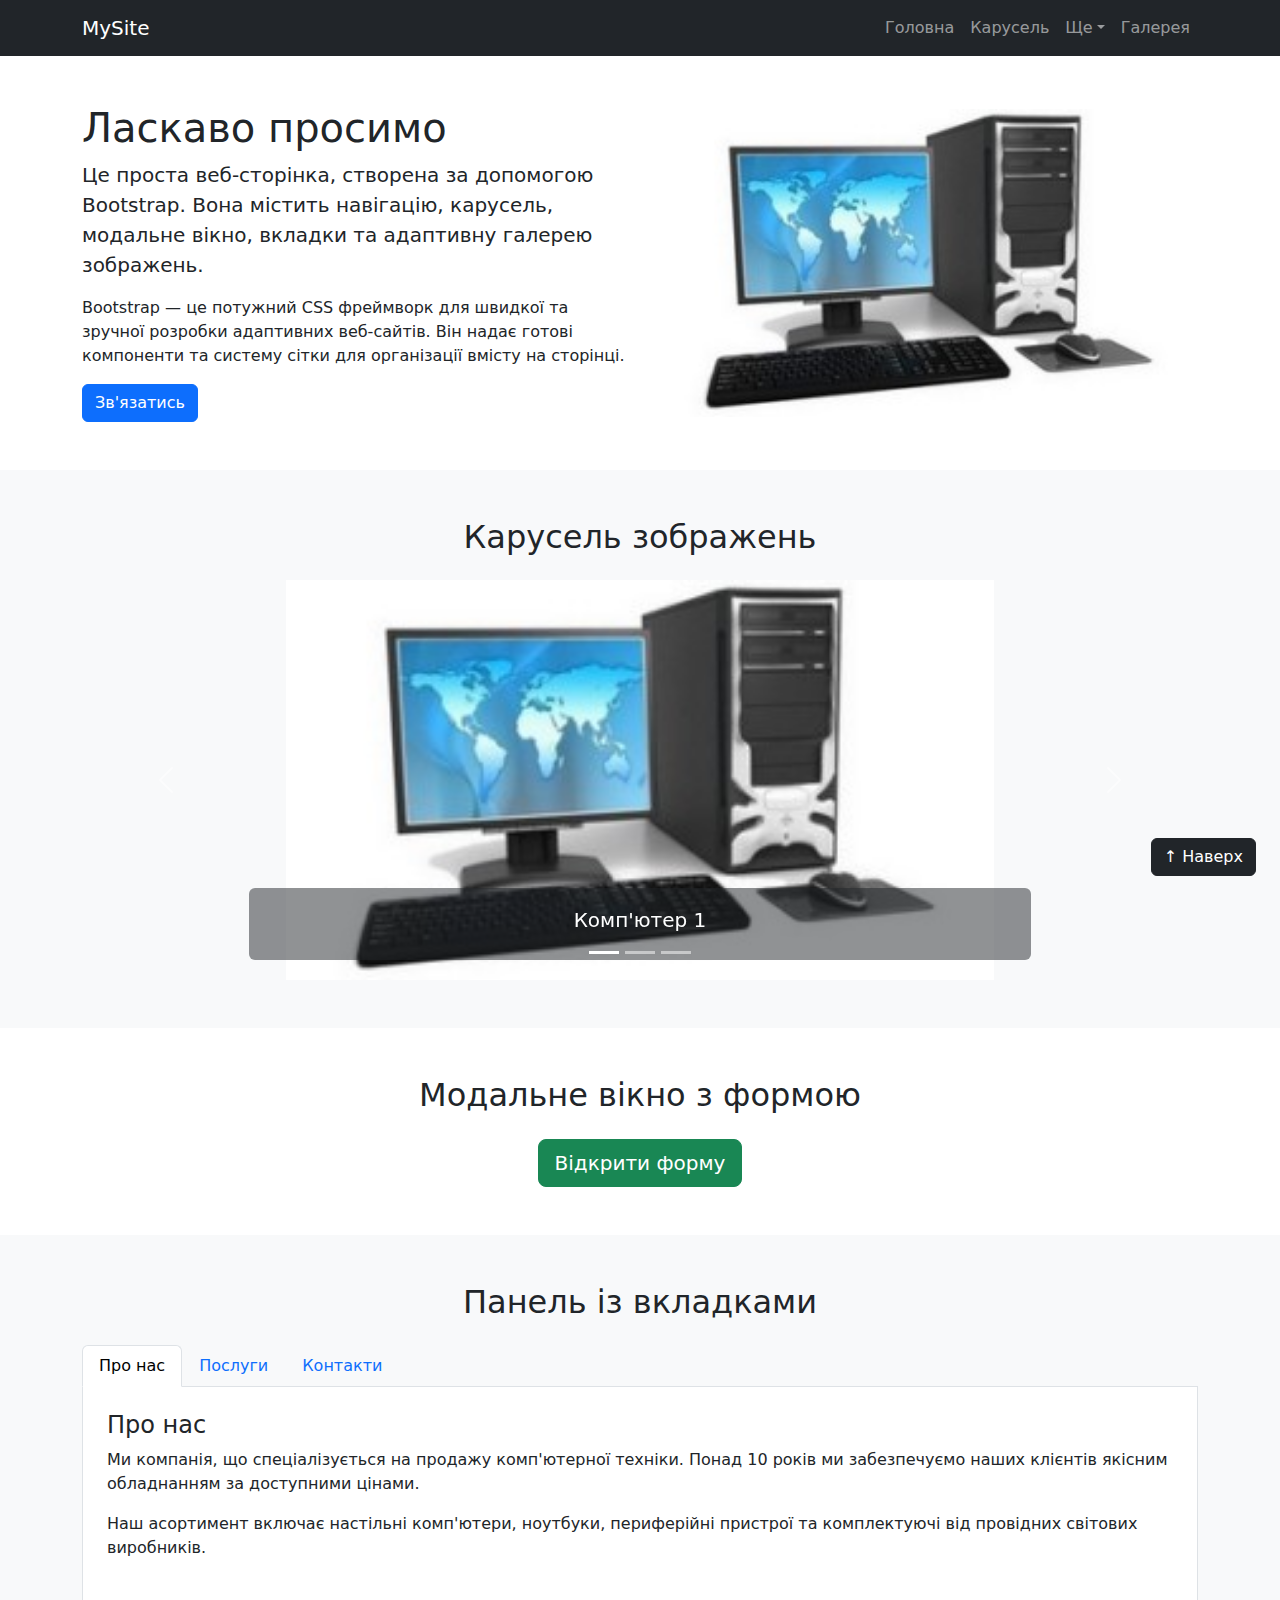
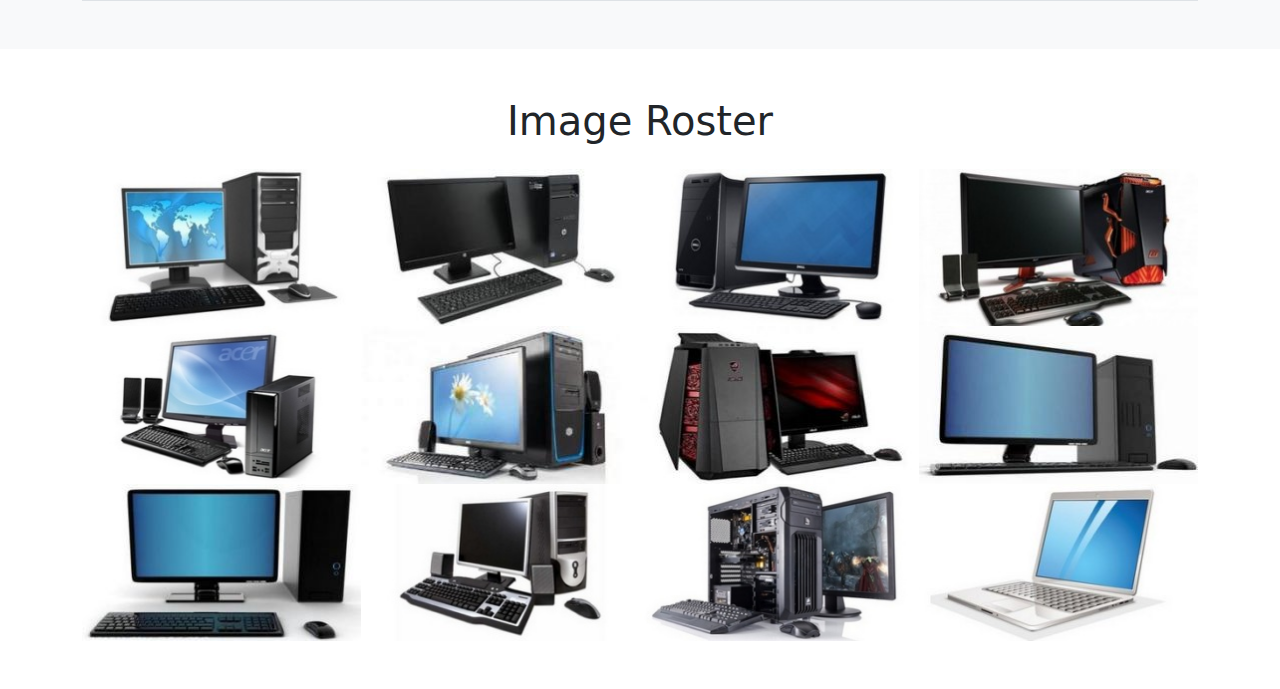
<file: LB11/index.html>
<!DOCTYPE html>
<html lang="uk">
<head>
  <meta charset="UTF-8">
  <meta name="viewport" content="width=device-width, initial-scale=1.0">
  <title>Лабораторна робота 11 — Bootstrap</title>
  <link rel="stylesheet" href="https://cdn.jsdelivr.net/npm/bootstrap@5.3.3/dist/css/bootstrap.min.css">
</head>
<body id="top">

  <nav class="navbar navbar-expand-lg navbar-dark bg-dark">
    <div class="container">
      <a class="navbar-brand" href="#top">MySite</a>
      <button class="navbar-toggler" type="button" data-bs-toggle="collapse" data-bs-target="#navbarMenu">
        <span class="navbar-toggler-icon"></span>
      </button>
      <div class="collapse navbar-collapse" id="navbarMenu">
        <ul class="navbar-nav ms-auto">
          <li class="nav-item">
            <a class="nav-link" href="#task1">Головна</a>
          </li>
          <li class="nav-item">
            <a class="nav-link" href="#task2">Карусель</a>
          </li>
          <li class="nav-item dropdown">
            <a class="nav-link dropdown-toggle" href="#" data-bs-toggle="dropdown">Ще</a>
            <ul class="dropdown-menu">
              <li><a class="dropdown-item" href="#task3">Форма</a></li>
              <li><a class="dropdown-item" href="#task4">Вкладки</a></li>
              <li><a class="dropdown-item" href="#task5">Галерея</a></li>
            </ul>
          </li>
          <li class="nav-item">
            <a class="nav-link" href="#task5">Галерея</a>
          </li>
        </ul>
      </div>
    </div>
  </nav>

  <section id="task1" class="py-5">
    <div class="container">
      <div class="row align-items-center">
        <div class="col-md-6">
          <h1>Ласкаво просимо</h1>
          <p class="lead">Це проста веб-сторінка, створена за допомогою Bootstrap. Вона містить навігацію, карусель, модальне вікно, вкладки та адаптивну галерею зображень.</p>
          <p>Bootstrap — це потужний CSS фреймворк для швидкої та зручної розробки адаптивних веб-сайтів. Він надає готові компоненти та систему сітки для організації вмісту на сторінці.</p>
          <button class="btn btn-primary" data-bs-toggle="modal" data-bs-target="#contactModal">Зв'язатись</button>
        </div>
        <div class="col-md-6 mt-4 mt-md-0 text-center">
          <img src="img/01.jpg" alt="Комп'ютер" style="width:100%;height:100%;">
        </div>
      </div>
    </div>
  </section>

  <section id="task2" class="py-5 bg-light">
    <div class="container">
      <h2 class="text-center mb-4">Карусель зображень</h2>
      <div id="myCarousel" class="carousel slide" data-bs-ride="carousel">
        <div class="carousel-indicators">
          <button type="button" data-bs-target="#myCarousel" data-bs-slide-to="0" class="active"></button>
          <button type="button" data-bs-target="#myCarousel" data-bs-slide-to="1"></button>
          <button type="button" data-bs-target="#myCarousel" data-bs-slide-to="2"></button>
        </div>
        <div class="carousel-inner">
          <div class="carousel-item active">
            <img src="img/01.jpg" class="d-block mx-auto" alt="Слайд 1" style="width:100%;height:400px;object-fit:contain;">
            <div class="carousel-caption d-none d-md-block bg-dark bg-opacity-50 rounded">
              <h5>Комп'ютер 1</h5>
            </div>
          </div>
          <div class="carousel-item">
            <img src="img/02.jpg" class="d-block mx-auto" alt="Слайд 2" style="width:100%;height:400px;object-fit:contain;">
            <div class="carousel-caption d-none d-md-block bg-dark bg-opacity-50 rounded">
              <h5>Комп'ютер 2</h5>
            </div>
          </div>
          <div class="carousel-item">
            <img src="img/03.jpg" class="d-block mx-auto" alt="Слайд 3" style="width:100%;height:400px;object-fit:contain;">
            <div class="carousel-caption d-none d-md-block bg-dark bg-opacity-50 rounded">
              <h5>Комп'ютер 3</h5>
            </div>
          </div>
        </div>
        <button class="carousel-control-prev" type="button" data-bs-target="#myCarousel" data-bs-slide="prev">
          <span class="carousel-control-prev-icon"></span>
          <span class="visually-hidden">Попередній</span>
        </button>
        <button class="carousel-control-next" type="button" data-bs-target="#myCarousel" data-bs-slide="next">
          <span class="carousel-control-next-icon"></span>
          <span class="visually-hidden">Наступний</span>
        </button>
      </div>
    </div>
  </section>

  <section id="task3" class="py-5">
    <div class="container text-center">
      <h2 class="mb-4">Модальне вікно з формою</h2>
      <button class="btn btn-success btn-lg" data-bs-toggle="modal" data-bs-target="#contactModal">
        Відкрити форму
      </button>
    </div>
  </section>

  <div class="modal fade" id="contactModal" tabindex="-1">
    <div class="modal-dialog">
      <div class="modal-content">
        <div class="modal-header">
          <h5 class="modal-title">Форма зворотнього зв'язку</h5>
          <button type="button" class="btn-close" data-bs-dismiss="modal"></button>
        </div>
        <div class="modal-body">
          <form>
            <div class="mb-3">
              <label class="form-label">Ім'я</label>
              <input type="text" class="form-control" placeholder="Введіть ваше ім'я">
            </div>
            <div class="mb-3">
              <label class="form-label">Email</label>
              <input type="email" class="form-control" placeholder="example@email.com">
            </div>
            <div class="mb-3">
              <label class="form-label">Телефон</label>
              <input type="tel" class="form-control" placeholder="+380 00 000 00 00">
            </div>
            <div class="mb-3">
              <label class="form-label">Тема</label>
              <select class="form-select">
                <option value="">Оберіть тему</option>
                <option value="1">Загальне питання</option>
                <option value="2">Технічна підтримка</option>
                <option value="3">Інше</option>
              </select>
            </div>
            <div class="mb-3">
              <label class="form-label">Повідомлення</label>
              <textarea class="form-control" rows="3" placeholder="Введіть ваше повідомлення"></textarea>
            </div>
            <div class="mb-3 form-check">
              <input type="checkbox" class="form-check-input" id="agreeCheck">
              <label class="form-check-label" for="agreeCheck">Я погоджуюсь з умовами</label>
            </div>
          </form>
        </div>
        <div class="modal-footer">
          <button type="button" class="btn btn-secondary" data-bs-dismiss="modal">Закрити</button>
          <button type="button" class="btn btn-primary">Відправити</button>
        </div>
      </div>
    </div>
  </div>

  <section id="task4" class="py-5 bg-light">
    <div class="container">
      <h2 class="text-center mb-4">Панель із вкладками</h2>
      <ul class="nav nav-tabs" id="myTabs">
        <li class="nav-item">
          <button class="nav-link active" data-bs-toggle="tab" data-bs-target="#tab1">Про нас</button>
        </li>
        <li class="nav-item">
          <button class="nav-link" data-bs-toggle="tab" data-bs-target="#tab2">Послуги</button>
        </li>
        <li class="nav-item">
          <button class="nav-link" data-bs-toggle="tab" data-bs-target="#tab3">Контакти</button>
        </li>
      </ul>
      <div class="tab-content border border-top-0 p-4 bg-white">
        <div class="tab-pane fade show active" id="tab1">
          <h4>Про нас</h4>
          <p>Ми компанія, що спеціалізується на продажу комп'ютерної техніки. Понад 10 років ми забезпечуємо наших клієнтів якісним обладнанням за доступними цінами.</p>
          <p>Наш асортимент включає настільні комп'ютери, ноутбуки, периферійні пристрої та комплектуючі від провідних світових виробників.</p>
        </div>
        <div class="tab-pane fade" id="tab2">
          <h4>Наші послуги</h4>
          <ul>
            <li>Продаж комп'ютерної техніки</li>
            <li>Ремонт та технічне обслуговування</li>
            <li>Налаштування програмного забезпечення</li>
            <li>Консультації з вибору обладнання</li>
            <li>Доставка та встановлення</li>
          </ul>
        </div>
        <div class="tab-pane fade" id="tab3">
          <h4>Контакти</h4>
          <p><strong>Адреса:</strong> м. Київ, вул. Хрещатик, 1</p>
          <p><strong>Телефон:</strong> +380 44 123 45 67</p>
          <p><strong>Email:</strong> info@computers.ua</p>
          <p><strong>Графік роботи:</strong> Пн-Пт 9:00 — 18:00</p>
        </div>
      </div>
    </div>
  </section>

  <section id="task5" class="py-5">
    <div class="container">
      <h1 class="text-center mb-4">Image Roster</h1>
      <div class="row g-0">
        <div class="col-12 col-md-6 col-lg-4 col-xl-3">
          <img src="img/01.jpg" alt="Image 1" style="width:100%;height:100%;">
        </div>
        <div class="col-12 col-md-6 col-lg-4 col-xl-3">
          <img src="img/02.jpg" alt="Image 2" style="width:100%;height:100%;">
        </div>
        <div class="col-12 col-md-6 col-lg-4 col-xl-3">
          <img src="img/03.jpg" alt="Image 3" style="width:100%;height:100%;">
        </div>
        <div class="col-12 col-md-6 col-lg-4 col-xl-3">
          <img src="img/04.jpg" alt="Image 4" style="width:100%;height:100%;">
        </div>
        <div class="col-12 col-md-6 col-lg-4 col-xl-3">
          <img src="img/05.jpg" alt="Image 5" style="width:100%;height:100%;">
        </div>
        <div class="col-12 col-md-6 col-lg-4 col-xl-3">
          <img src="img/06.jpg" alt="Image 6" style="width:100%;height:100%;">
        </div>
        <div class="col-12 col-md-6 col-lg-4 col-xl-3">
          <img src="img/07.jpg" alt="Image 7" style="width:100%;height:100%;">
        </div>
        <div class="col-12 col-md-6 col-lg-4 col-xl-3">
          <img src="img/08.jpg" alt="Image 8" style="width:100%;height:100%;">
        </div>
        <div class="col-12 col-md-6 col-lg-4 col-xl-3">
          <img src="img/09.jpg" alt="Image 9" style="width:100%;height:100%;">
        </div>
        <div class="col-12 col-md-6 col-lg-4 col-xl-3">
          <img src="img/10.jpg" alt="Image 10" style="width:100%;height:100%;">
        </div>
        <div class="col-12 col-md-6 col-lg-4 col-xl-3">
          <img src="img/11.jpg" alt="Image 11" style="width:100%;height:100%;">
        </div>
        <div class="col-12 col-md-6 col-lg-4 col-xl-3">
          <img src="img/12.jpg" alt="Image 12" style="width:100%;height:100%;">
        </div>
      </div>
    </div>
  </section>

  <a href="#top" class="btn btn-dark position-fixed bottom-0 end-0 m-4">↑ Наверх</a>

  <script src="https://cdn.jsdelivr.net/npm/bootstrap@5.3.3/dist/js/bootstrap.bundle.min.js"></script>
</body>
</html>
</file>
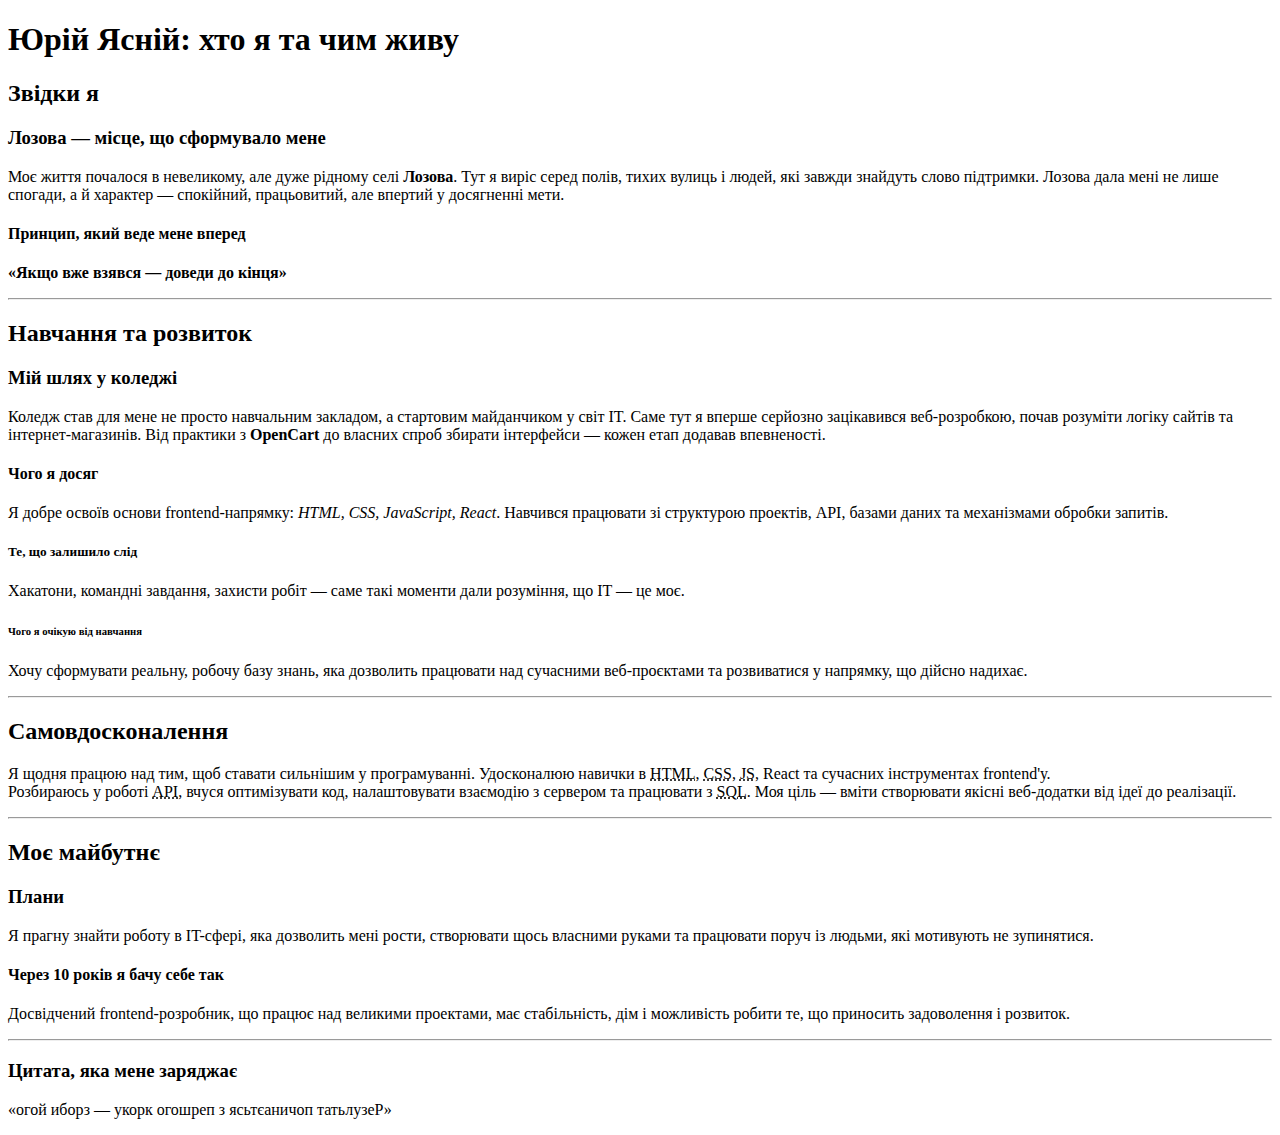
<file: firstpart/styles/index.html>
<!DOCTYPE html>
<html lang="uk">

<head>
    <meta charset="UTF-8">
    <meta http-equiv="X-UA-Compatible" content="IE=edge">
    <meta name="viewport" content="width=device-width, initial-scale=1.0">
    <title>Document</title>
</head>

<body>
    <h1>Юрій Ясній: хто я та чим живу</h1>

    <h2>Звідки я</h2>
    <h3>Лозова — місце, що сформувало мене</h3>
    <p>
        Моє життя почалося в невеликому, але дуже рідному селі <b>Лозова</b>.
        Тут я виріс серед полів, тихих вулиць і людей, які завжди знайдуть слово підтримки.
        Лозова дала мені не лише спогади, а й характер — спокійний, працьовитий, але впертий у досягненні мети.
    </p>

    <h4>Принцип, який веде мене вперед</h4>
    <p>
        <strong>«Якщо вже взявся — доведи до кінця»</strong>
    </p>

    <hr>

    <h2>Навчання та розвиток</h2>
    <h3>Мій шлях у коледжі</h3>
    <p>
        Коледж став для мене не просто навчальним закладом, а стартовим майданчиком у світ IT.
        Саме тут я вперше серйозно зацікавився веб-розробкою, почав розуміти логіку сайтів та інтернет-магазинів.
        Від практики з <b>OpenCart</b> до власних спроб збирати інтерфейси — кожен етап додавав впевненості.
    </p>

    <h4>Чого я досяг</h4>
    <p>
        Я добре освоїв основи frontend-напрямку:
        <em>HTML, CSS, JavaScript, React</em>.
        Навчився працювати зі структурою проектів, API, базами даних та механізмами обробки запитів.
    </p>

    <h5>Те, що залишило слід</h5>
    <p>
        Хакатони, командні завдання, захисти робіт — саме такі моменти дали розуміння, що IT — це моє.
    </p>

    <h6>Чого я очікую від навчання</h6>
    <p>
        Хочу сформувати реальну, робочу базу знань, яка дозволить працювати над сучасними веб-проєктами
        та розвиватися у напрямку, що дійсно надихає.
    </p>

    <hr>

    <h2>Самовдосконалення</h2>
    <p>
        Я щодня працюю над тим, щоб ставати сильнішим у програмуванні.
        Удосконалюю навички в <abbr title="HyperText Markup Language">HTML</abbr>,
        <abbr title="Cascading Style Sheets">CSS</abbr>,
        <abbr title="JavaScript">JS</abbr>,
        React та сучасних інструментах frontend'у. <br>
        Розбираюсь у роботі <abbr title="Application Programming Interface">API</abbr>,
        вчуся оптимізувати код, налаштовувати взаємодію з сервером та працювати з <abbr
            title="Structured Query Language">SQL</abbr>.
        Моя ціль — вміти створювати якісні веб-додатки від ідеї до реалізації.
    </p>

    <hr>

    <h2>Моє майбутнє</h2>
    <h3>Плани</h3>
    <p>
        Я прагну знайти роботу в IT-сфері, яка дозволить мені рости, створювати щось власними руками
        та працювати поруч із людьми, які мотивують не зупинятися.
    </p>

    <h4>Через 10 років я бачу себе так</h4>
    <p>
        Досвідчений frontend-розробник, що працює над великими проектами,
        має стабільність, дім і можливість робити те, що приносить задоволення і розвиток.
    </p>

    <hr>

    <h3>Цитата, яка мене заряджає</h3>
    <p>
        <bdo dir="rtl">«Результат починається з першого кроку — зроби його»</bdo>
    </p>
</body>

</html>
</file>
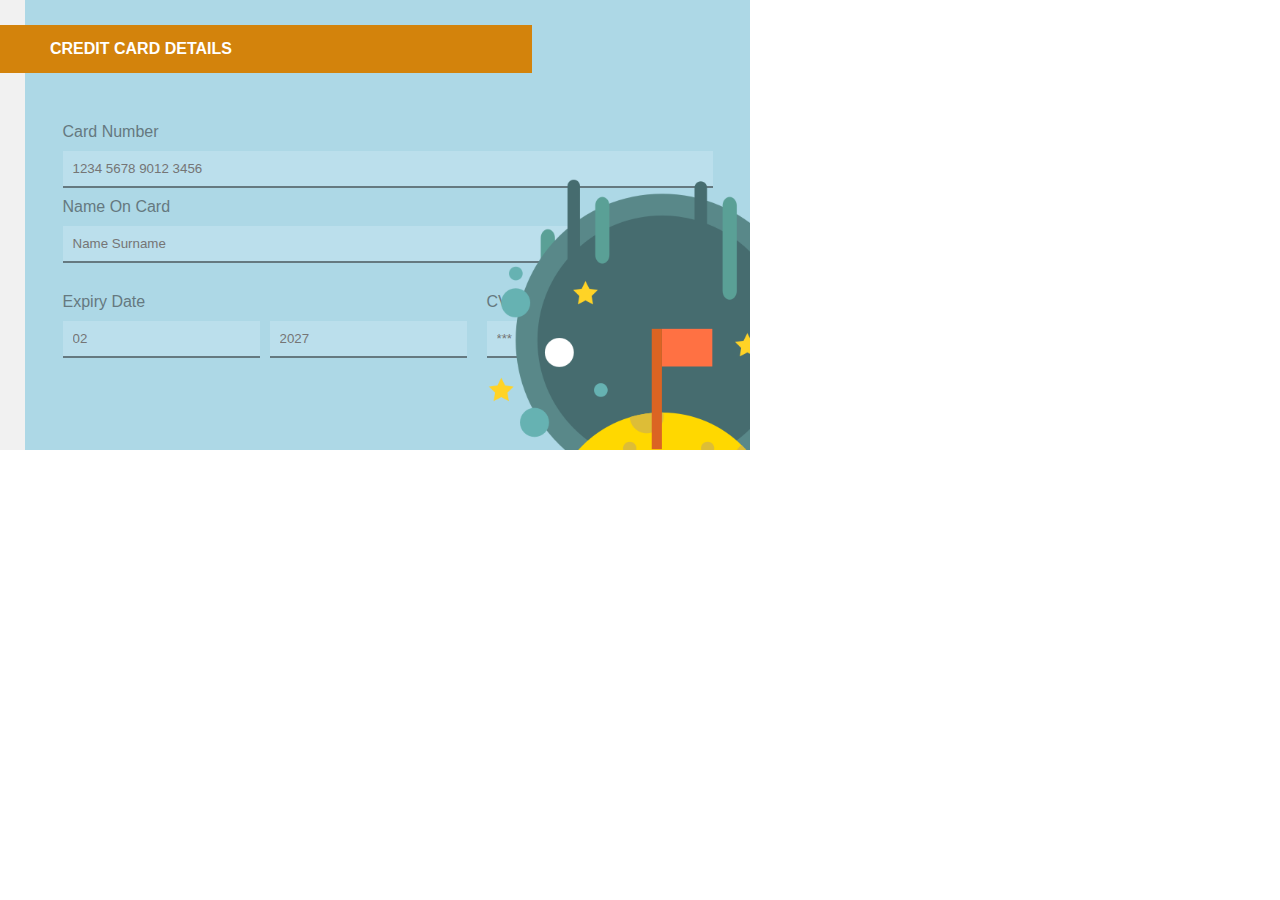
<file: LB10/task1/index.html>
<!DOCTYPE html>
<html lang="uk">
<head>
    <meta charset="UTF-8">
    <meta name="viewport" content="width=device-width, initial-scale=1.0">
    <link rel="stylesheet" href="styles/style.css">
    <title>task1</title>
</head>
<body>
    <div class="container">
        <p>CREDIT CARD DETAILS</p>
        <img src="../icons_hw_module_8/moon_flag.png" alt="Moon flag">

        <form>
            <label for="card-number">Card Number</label>
            <input type="text" id="card-number" placeholder="1234 5678 9012 3456">

            <label for="card-name">Name On Card</label>
            <input type="text" id="card-name" placeholder="Name Surname">

            <div>
                <div>
                    <label for="expiry-month">Expiry Date</label>
                    <div>
                        <input type="number" id="expiry-month" placeholder="02">
                        <input type="number" id="expiry-year" placeholder="2027">
                    </div>
                </div>

                <div>
                    <label for="cvv">CVV / CVN</label>
                    <input type="password" id="cvv" placeholder="***">
                </div>
            </div>
        </form>
    </div>
</body>
</html>
</file>
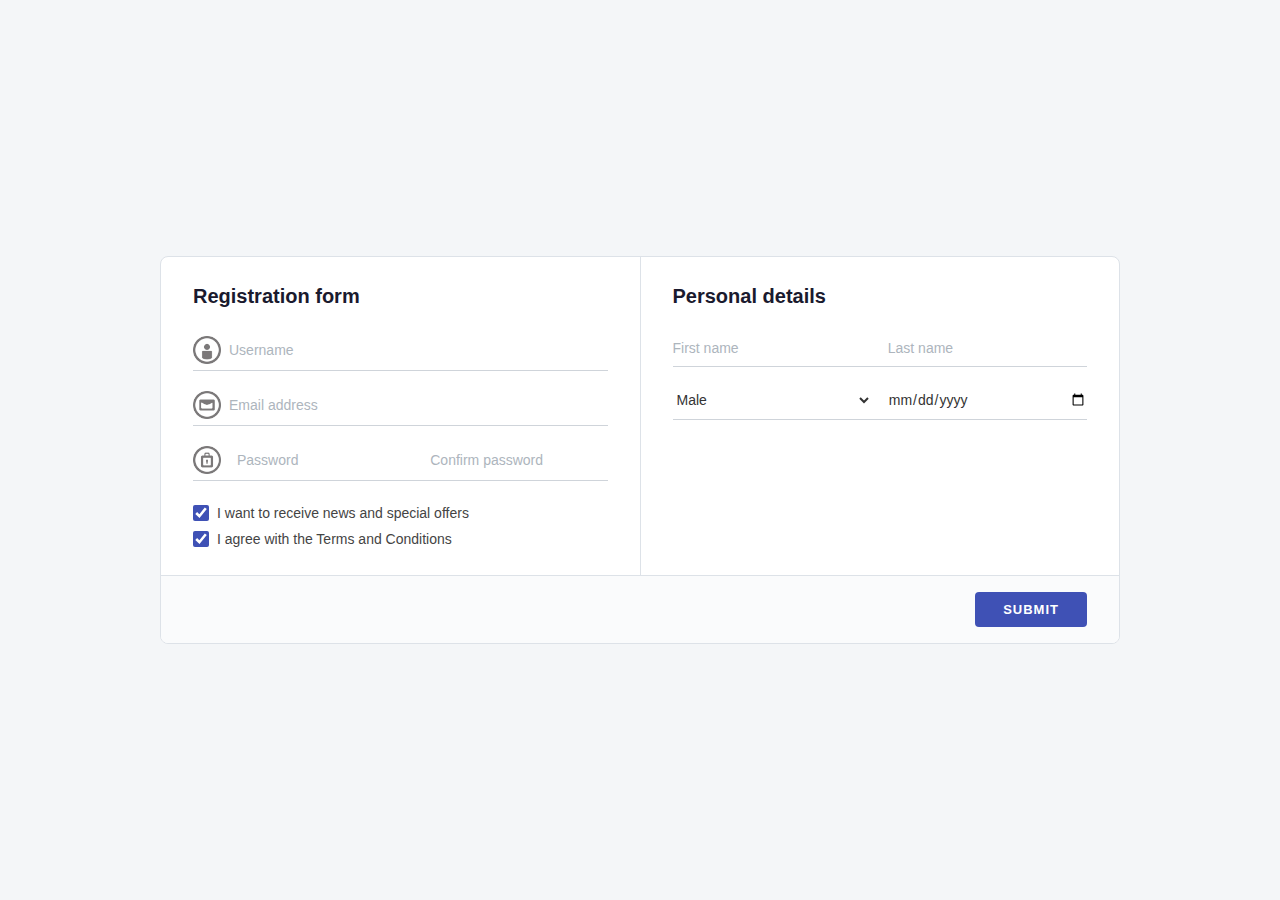
<file: LB10/task3/index.html>
<!DOCTYPE html>
<html lang="uk">
<head>
    <meta charset="UTF-8">
    <meta name="viewport" content="width=device-width, initial-scale=1.0">
    <link rel="stylesheet" href="styles/style.css">
    <title>Task 3 - Registration Form</title>
</head>
<body>
    <div class="form-wrapper">
        <form class="form" action="#" method="POST">
            <div class="form__sections">

                <div class="form__section">
                    <h2 class="form__section-title">Registration form</h2>

                    <div class="form__field">
                        <span class="form__icon">
                            <img src="../icons_hw_module_8/username.png" alt="username">
                        </span>
                        <input class="form__input" type="text" name="username" placeholder="Username" required>
                    </div>

                    <div class="form__field">
                        <span class="form__icon">
                            <img src="../icons_hw_module_8/email.png" alt="email">
                        </span>
                        <input class="form__input" type="email" name="email" placeholder="Email address" required>
                    </div>

                    <div class="form__field form__field--double">
                        <span class="form__icon">
                            <img src="../icons_hw_module_8/pswd.png" alt="password">
                        </span>
                        <input class="form__input" type="password" name="password" placeholder="Password" required>
                        <input class="form__input" type="password" name="confirm_password" placeholder="Confirm password" required>
                    </div>

                    <div class="form__checkboxes">
                        <label class="form__checkbox-label">
                            <input type="checkbox" name="newsletter" checked>
                            I want to receive news and special offers
                        </label>
                        <label class="form__checkbox-label">
                            <input type="checkbox" name="terms" checked>
                            I agree with the Terms and Conditions
                        </label>
                    </div>
                </div>

                <div class="form__section">
                    <h2 class="form__section-title">Personal details</h2>

                    <div class="form__field form__field--double">
                        <input class="form__input" type="text" name="first_name" placeholder="First name" required>
                        <input class="form__input" type="text" name="last_name" placeholder="Last name" required>
                    </div>

                    <div class="form__field form__field--double">
                        <select class="form__input form__select" name="gender">
                            <option value="male">Male</option>
                            <option value="female">Female</option>
                            <option value="other">Other</option>
                        </select>
                        <input class="form__input" type="date" name="birthdate" placeholder="mm/dd/yyyy">
                    </div>
                </div>

            </div>

            <div class="form__footer">
                <button class="form__submit" type="submit">SUBMIT</button>
            </div>
        </form>
    </div>
</body>
</html>
</file>
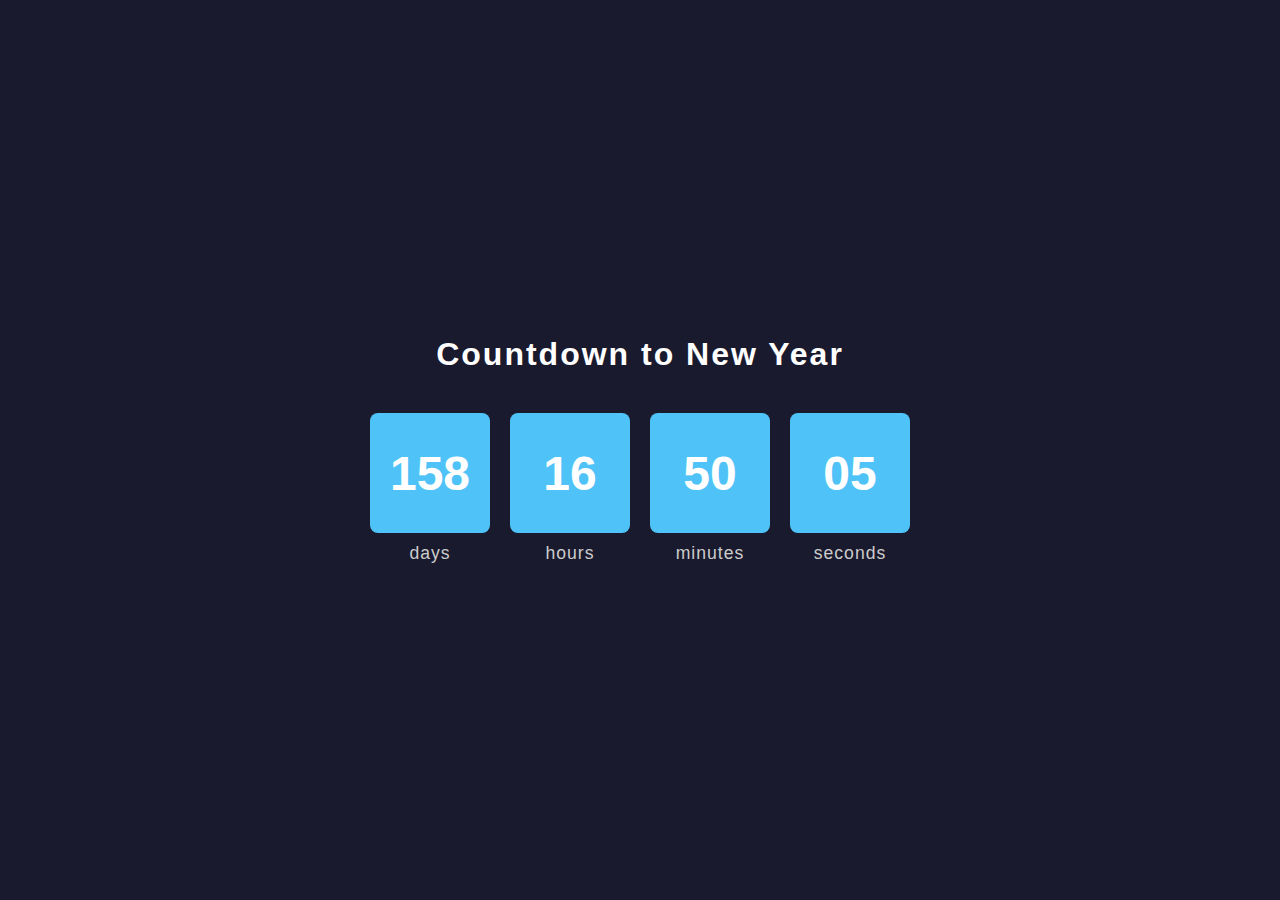
<file: LB15/task5/index.html>
<!DOCTYPE html>
<html lang="uk">
<head>
  <meta charset="UTF-8">
  <meta name="viewport" content="width=device-width, initial-scale=1.0">
  <title>Countdown to New Year</title>
  <link rel="stylesheet" href="style.css">
</head>
<body>
  <h1>Countdown to New Year</h1>
  <div class="countdown">
    <div class="countdown-item">
      <span id="days">00</span>
      <span class="label">days</span>
    </div>
    <div class="countdown-item">
      <span id="hours">00</span>
      <span class="label">hours</span>
    </div>
    <div class="countdown-item">
      <span id="minutes">00</span>
      <span class="label">minutes</span>
    </div>
    <div class="countdown-item">
      <span id="seconds">00</span>
      <span class="label">seconds</span>
    </div>
  </div>
  <script src="script.js"></script>
</body>
</html>
</file>
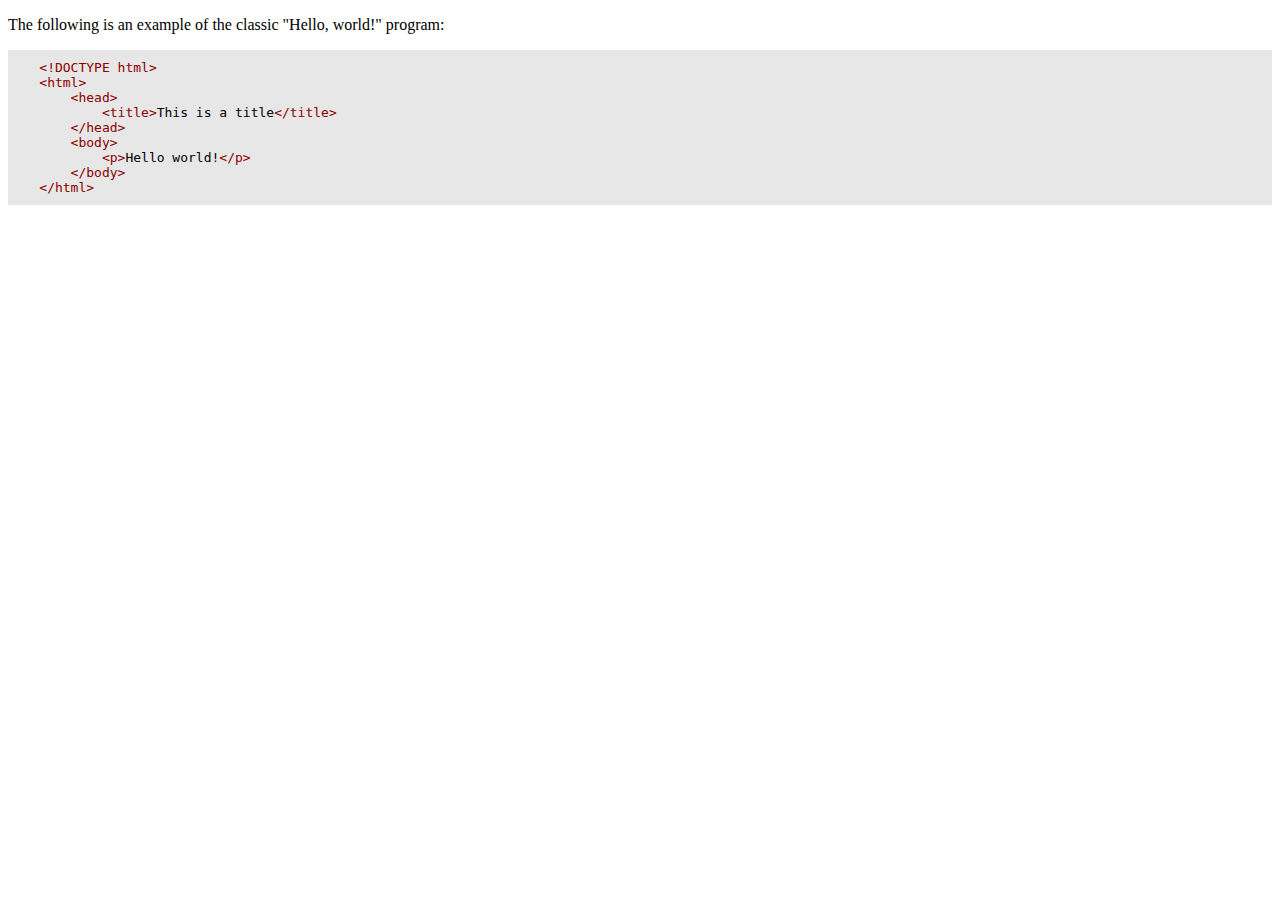
<file: secondpart/styles/index.html>
<!DOCTYPE html>
<html lang="uk">

<head>
    <title>Document</title>
    <meta charset="UTF-8">
    <meta http-equiv="X-UA-Compatible" content="IE=edge">
    <meta name="viewport" content="width=device-width, initial-scale=1.0">
    <link rel="stylesheet" href="style.css">
</head>

<body>
    <p>The following is an example of the classic "Hello, world!" program: </p>
    <pre>
    <span>&lt;!DOCTYPE html&gt;</span>
    <span>&lt;html&gt;</span>
        &lt;head&gt;
            &lt;title&gt;<span class="text">This is a title</span>&lt;/title&gt;
        &lt;/head&gt;
        &lt;body&gt;
            &lt;p&gt;<span class="text">Hello world!</span>&lt;/p&gt;
        &lt;/body&gt;
    &lt;/html&gt;</pre>
</body>

</html>
</file>
<file: LB10/task1/styles/style.css>
* {
    margin: 0;
    padding: 0;
    box-sizing: border-box;
    font-family: Arial, "Helvetica Neue", Helvetica, sans-serif;
}

.container {
    position: relative;
    width: 750px;
    height: 450px;
    background-color: #f1f1f1;
    overflow: hidden;
}

.container > p {
    position: absolute;
    top: 25px;
    left: 0;
    background-color: rgb(211, 131, 12);
    color: #fff;
    font-weight: bold;
    padding: 15px 50px;
    padding-right: 300px;
    z-index: 2;
}

.container > img {
    width: 50%;
    position: absolute;
    bottom: -90px;
    right: -90px;
    z-index: 1;
}

.container > form {
    position: absolute;
    top: 0;
    left: 25px;
    width: calc(100% - 25px);
    height: 100%;
    background-color: lightblue;
    padding: 15% 5%;
}

.container form label {
    display: block;
    padding: 10px 0;
    color: rgb(101, 121, 128);
}

.container form input {
    padding: 10px;
    width: 100%;
    background-color: rgb(187, 223, 236);
    border: none;
    border-bottom: 2px solid rgb(101, 121, 128);
}

.container form > div {
    margin-top: 20px;
    display: flex;
    gap: 20px;
}

.container form > div > div:first-child > div {
    display: flex;
    gap: 10px;
}
</file>
<file: LB10/task3/styles/style.css>
* {
    margin: 0;
    padding: 0;
    box-sizing: border-box;
    font-family: Arial, "Helvetica Neue", Helvetica, sans-serif;
}

body {
    background-color: #f4f6f8;
    min-height: 100vh;
    display: flex;
    align-items: center;
    justify-content: center;
    padding: 20px;
}

.form-wrapper {
    width: 100%;
    max-width: 960px;
    background-color: #ffffff;
    border: 1px solid #dde2e8;
    border-radius: 8px;
    overflow: hidden;
}

.form__sections {
    display: flex;
    gap: 0;
}

.form__section {
    flex: 1;
    padding: 28px 32px;
    display: flex;
    flex-direction: column;
    gap: 20px;
}

.form__section + .form__section {
    border-left: 1px solid #dde2e8;
}

.form__section-title {
    font-size: 20px;
    font-weight: 700;
    color: #1a1a2e;
    padding-bottom: 8px;
}

/* Input fields */
.form__field {
    display: flex;
    align-items: center;
    gap: 8px;
    border-bottom: 1.5px solid #cfd4da;
    padding-bottom: 6px;
}

.form__field--double {
    gap: 16px;
}

.form__field--double .form__input {
    flex: 1;
}

.form__icon {
    display: flex;
    align-items: center;
    flex-shrink: 0;
}

.form__icon img {
    width: 28px;
    height: 28px;
    object-fit: contain;
    opacity: 0.6;
}

.form__input {
    border: none;
    outline: none;
    font-size: 14px;
    color: #333;
    background: transparent;
    width: 100%;
    padding: 4px 0;
}

.form__input::placeholder {
    color: #adb5bd;
}

.form__select {
    cursor: pointer;
    color: #333;
}

/* Checkboxes */
.form__checkboxes {
    display: flex;
    flex-direction: column;
    gap: 10px;
    margin-top: 4px;
}

.form__checkbox-label {
    display: flex;
    align-items: center;
    gap: 8px;
    font-size: 14px;
    color: #444;
    cursor: pointer;
}

.form__checkbox-label input[type="checkbox"] {
    width: 16px;
    height: 16px;
    accent-color: #3f51b5;
    flex-shrink: 0;
}

/* Footer */
.form__footer {
    padding: 16px 32px;
    display: flex;
    justify-content: flex-end;
    border-top: 1px solid #dde2e8;
    background-color: #fafbfc;
}

.form__submit {
    padding: 10px 28px;
    background-color: #3f51b5;
    color: #ffffff;
    font-size: 13px;
    font-weight: 700;
    letter-spacing: 1px;
    border: none;
    border-radius: 4px;
    cursor: pointer;
    text-transform: uppercase;
    transition: background-color 0.2s;
}

.form__submit:hover {
    background-color: #303f9f;
}

@media (max-width: 900px) {
    .form__sections {
        flex-direction: column;
    }

    .form__section + .form__section {
        border-left: none;
        border-top: 1px solid #dde2e8;
    }

    .form__section {
        padding: 24px;
    }
}

@media (max-width: 600px) {
    .form__section {
        padding: 16px;
    }

    .form__field--double {
        flex-direction: column;
        align-items: flex-start;
        gap: 12px;
    }

    .form__field--double .form__input {
        width: 100%;
        border-bottom: 1.5px solid #cfd4da;
        padding-bottom: 4px;
    }

    .form__field--double {
        border-bottom: none;
    }

    .form__footer {
        padding: 16px;
    }
}
</file>
<file: LB15/task5/style.css>
* {
  margin: 0;
  padding: 0;
  box-sizing: border-box;
}

body {
  min-height: 100vh;
  display: flex;
  flex-direction: column;
  align-items: center;
  justify-content: center;
  background-color: #1a1a2e;
  font-family: Arial, sans-serif;
}

h1 {
  color: #ffffff;
  font-size: 2rem;
  margin-bottom: 40px;
  letter-spacing: 2px;
}

.countdown {
  display: flex;
  gap: 20px;
}

.countdown-item {
  display: flex;
  flex-direction: column;
  align-items: center;
  gap: 10px;
}

.countdown-item span:first-child {
  background-color: #4fc3f7;
  color: #ffffff;
  font-size: 3rem;
  font-weight: bold;
  width: 120px;
  height: 120px;
  display: flex;
  align-items: center;
  justify-content: center;
  border-radius: 8px;
}

.label {
  color: #cccccc;
  font-size: 1.1rem;
  letter-spacing: 1px;
}
</file>
<file: secondpart/styles/style.css>
pre {
    color: darkred;
    background-color: rgb(231, 231, 231);
    padding: 10px 0;
}

.text {
    color: black;
}
</file>
